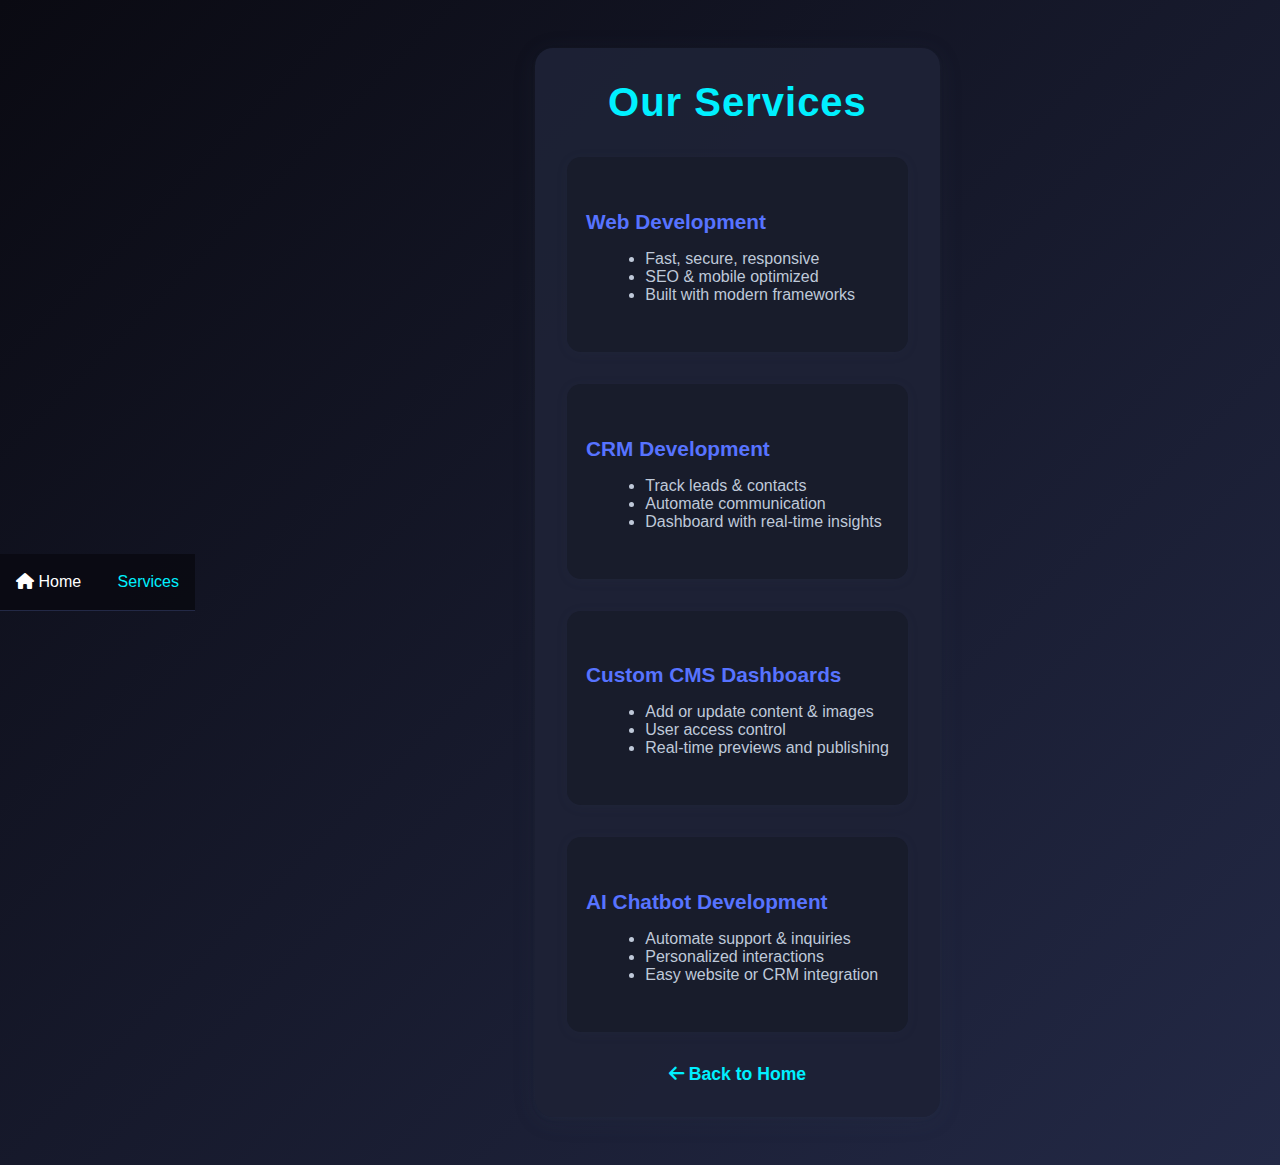
<file: websphere/service.html>
<!DOCTYPE html>
<html lang="en">
<head>
    <meta charset="UTF-8">
    <meta name="viewport" content="width=device-width, initial-scale=1.0">
    <title>Our Services | Websphere and Tech</title>
    <link rel="stylesheet" href="style.css">
    <link rel="stylesheet" href="https://cdnjs.cloudflare.com/ajax/libs/font-awesome/6.4.0/css/all.min.css">
    <link href="https://fonts.googleapis.com/css2?family=Audiowide&display=swap" rel="stylesheet">
    <style>
        body {
            background: linear-gradient(135deg, #0a0a12 0%, #232946 100%);
            color: #f1f1f3;
        }
        .nav-link {
            color: #fff;
            text-decoration: none;
            margin: 0 1rem;
            font-weight: 500;
            transition: color 0.2s;
        }
        .nav-link:hover {
            color: #00f0ff;
        }
        .nav {
            background: rgba(10,10,18,0.9);
            padding: 1.2rem 0;
            text-align: center;
            border-bottom: 1px solid #232946;
        }
        .container {
            max-width: 900px;
            margin: 3rem auto;
            padding: 2rem;
            background: rgba(30,34,54,0.95);
            border-radius: 18px;
            box-shadow: 0 4px 24px 0 rgba(60, 72, 88, 0.12), 0 1.5px 4px 0 rgba(60, 72, 88, 0.08);
        }
        h1 {
            text-align: center;
            font-size: 2.5rem;
            margin-bottom: 2rem;
            color: #00f0ff;
            font-family: 'Orbitron', 'Segoe UI', sans-serif;
        }
        .services-grid {
            display: grid;
            grid-template-columns: repeat(auto-fit, minmax(220px, 1fr));
            gap: 2rem;
        }
        .service-card {
            background: #181c2b;
            border-radius: 14px;
            padding: 2rem 1.2rem;
            box-shadow: 0 2px 12px 0 rgba(60, 72, 88, 0.10);
            text-align: left;
            transition: transform 0.2s, box-shadow 0.2s;
        }
        .service-card:hover {
            transform: translateY(-6px) scale(1.03);
            box-shadow: 0 8px 32px 0 rgba(0, 240, 255, 0.10);
        }
        .service-card h3 {
            color: #5773ff;
            margin-bottom: 0.7rem;
            font-size: 1.3rem;
        }
        .service-card ul {
            color: #bfc9d9;
            font-size: 1rem;
            margin-left: 1.2rem;
        }
        .back-link {
            display: block;
            margin: 2rem auto 0 auto;
            text-align: center;
            color: #00f0ff;
            text-decoration: none;
            font-weight: 600;
            font-size: 1.1rem;
            transition: color 0.2s;
        }
        .back-link:hover {
            color: #ff007a;
        }
        .audiowide-font {
            font-family: 'Audiowide', cursive !important;
        }
        @media (max-width: 600px) {
            .container {
                padding: 1rem;
            }
            h1 {
                font-size: 1.5rem;
            }
        }
    </style>
</head>
<body>
    <nav class="nav">
        <a href="index (1).html" class="nav-link"><i class="fas fa-home"></i> Home</a>
        <a href="service.html" class="nav-link" style="color:#00f0ff;">Services</a>
    </nav>
    <div class="container">
        <h1>Our Services</h1>
        <div class="services-grid">
            <div class="service-card">
                <h3>Web Development</h3>
                <ul>
                    <li>Fast, secure, responsive</li>
                    <li>SEO & mobile optimized</li>
                    <li>Built with modern frameworks</li>
                </ul>
            </div>
            <div class="service-card">
                <h3>CRM Development</h3>
                <ul>
                    <li>Track leads & contacts</li>
                    <li>Automate communication</li>
                    <li>Dashboard with real-time insights</li>
                </ul>
            </div>
            <div class="service-card">
                <h3>Custom CMS Dashboards</h3>
                <ul>
                    <li>Add or update content & images</li>
                    <li>User access control</li>
                    <li>Real-time previews and publishing</li>
                </ul>
            </div>
            <div class="service-card">
                <h3>AI Chatbot Development</h3>
                <ul>
                    <li>Automate support & inquiries</li>
                    <li>Personalized interactions</li>
                    <li>Easy website or CRM integration</li>
                </ul>
            </div>
        </div>
        <a href="index (1).html" class="back-link"><i class="fas fa-arrow-left"></i> Back to Home</a>
    </div>
</body>
</html>
</file>
<file: websphere/style.css>
body {
  min-height: 100vh;
  margin: 0;
  padding: 0;
  font-family: 'Segoe UI', -apple-system, BlinkMacSystemFont, 'Arial', sans-serif;
  background: linear-gradient(135deg, #f8fafc 0%, #e0e7ef 100%);
  color: #222;
  display: flex;
  align-items: center;
  justify-content: center;
}

h1 {
  font-size: 2.2rem;
  margin-top: 0;
  margin-bottom: 0.5rem;
  color: #1a237e;
  letter-spacing: 1px;
  font-weight: 700;
  text-align: center;
}

p {
  color: #374151;
  font-size: 1.1rem;
  margin-bottom: 1rem;
  margin-top: 0.5rem;
  line-height: 1.6;
  text-align: center;
}

.card {
  max-width: 480px;
  margin: 2rem auto;
  padding: 2rem 1.5rem;
  border: none;
  border-radius: 18px;
  background: #fff;
  box-shadow: 0 4px 24px 0 rgba(60, 72, 88, 0.12), 0 1.5px 4px 0 rgba(60, 72, 88, 0.08);
  transition: box-shadow 0.2s;
}

.card p:last-child {
	margin-bottom: 0;
}

@media (max-width: 600px) {
  .card {
    max-width: 95vw;
    padding: 1rem 0.5rem;
  }
  h1 {
    font-size: 1.5rem;
  }
  p {
    font-size: 1rem;
  }
}
</file>
